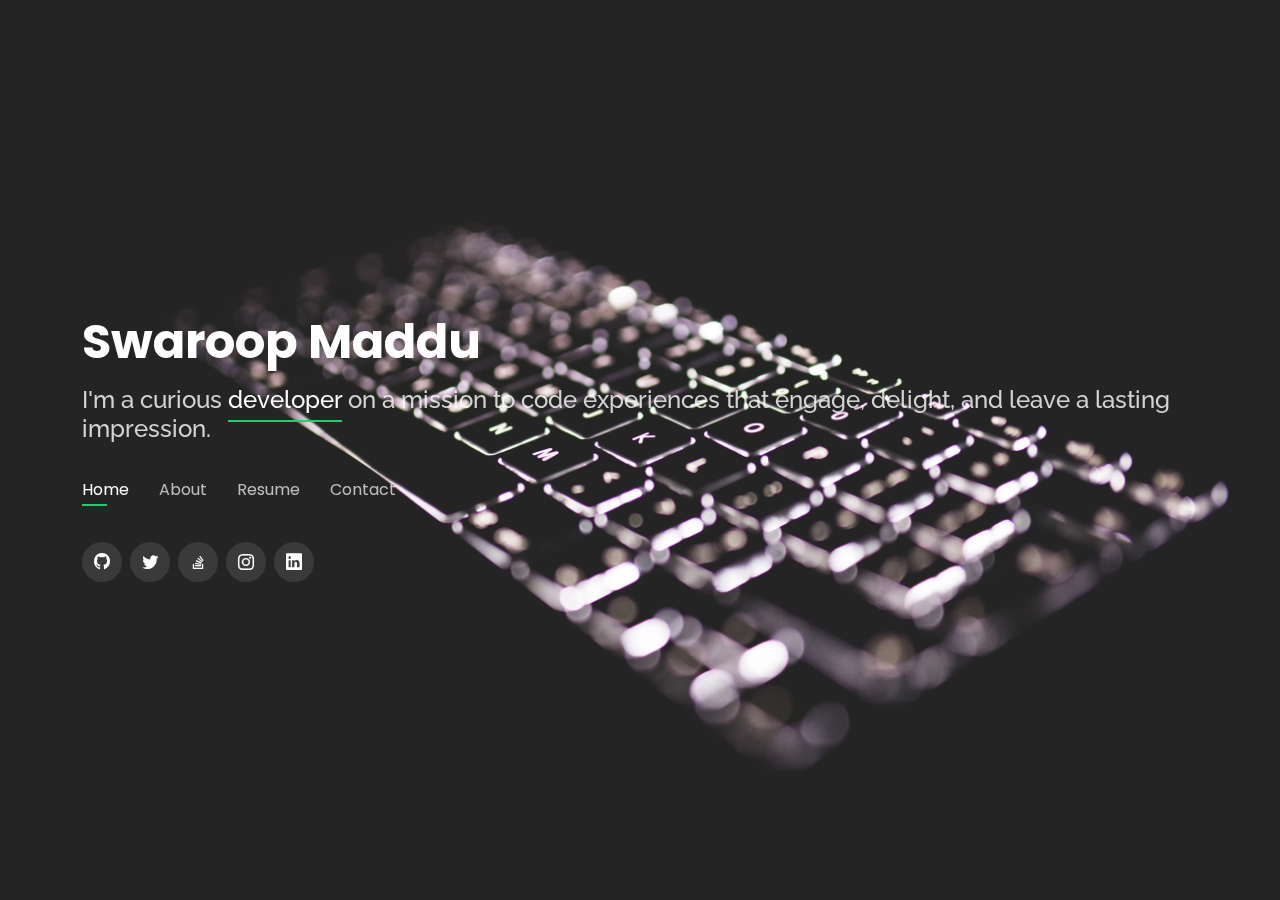
<file: index.html>
<!DOCTYPE html>
<html lang="en">

<head>
  <meta charset="utf-8">
  <meta content="width=device-width, initial-scale=1.0" name="viewport">

  <title>Swaroop Maddu</title>
  <meta content="" name="description">
  <meta content="" name="keywords">

  <!-- Favicons -->
  <link href="assets/img/favicon.png" rel="icon">
  <link href="assets/img/apple-touch-icon.png" rel="apple-touch-icon">

  <!-- Google Fonts -->
  <link
    href="https://fonts.googleapis.com/css?family=Open+Sans:300,300i,400,400i,600,600i,700,700i|Raleway:300,300i,400,400i,500,500i,600,600i,700,700i|Poppins:300,300i,400,400i,500,500i,600,600i,700,700i"
    rel="stylesheet">

  <!-- Vendor CSS Files -->
  <link href="assets/vendor/bootstrap/css/bootstrap.min.css" rel="stylesheet">
  <link href="assets/vendor/bootstrap-icons/bootstrap-icons.css" rel="stylesheet">
  <link href="assets/vendor/boxicons/css/boxicons.min.css" rel="stylesheet">
  <link href="assets/vendor/glightbox/css/glightbox.min.css" rel="stylesheet">
  <link href="assets/vendor/remixicon/remixicon.css" rel="stylesheet">
  <link href="assets/vendor/swiper/swiper-bundle.min.css" rel="stylesheet">

  <!-- Template Main CSS File -->
  <link href="assets/css/style.css" rel="stylesheet">

</head>
<style>
  .portfolio-wrap .img-fluid {
    width: 30rem;
    height: 15rem;
  }
</style>

<body>

  <!-- ======= Header ======= -->
  <header id="header">
    <div class="container">

      <h1><a href="index.html">Swaroop Maddu</a></h1>
      <h2>I'm a curious <span>developer</span> on a mission to code experiences that engage, delight, and leave a
        lasting impression.</h2>

      <nav id="navbar" class="navbar">
        <ul>
          <li><a class="nav-link active" href="#header">Home</a></li>
          <li><a class="nav-link" href="#about">About</a></li>
          <li><a class="nav-link" href="#resume">Resume</a></li>
          <li><a class="nav-link" href="#contact">Contact</a></li>
        </ul>
        <i class="bi bi-list mobile-nav-toggle"></i>
      </nav><!-- .navbar -->

      <div class="social-links">
        <a href="https://github.com/swaroopmaddu" class="github"><i class="bi bi-github"></i></a>
        <a href="https://twitter.com/madduswaroop" class="twitter"><i class="bi bi-twitter"></i></a>
        <a href="https://stackoverflow.com/users/8326080/maddu-swaroop" class="stackoverflow"><i
            class="ri-stack-overflow-fill"></i></a>
        <a href="https://www.instagram.com/swaroopmaddu/" class="instagram"><i class="bi bi-instagram"></i></a>
        <a href="https://www.linkedin.com/in/swaroopmaddu/" class="linkedin"><i class="bi bi-linkedin"></i></a>


      </div>

    </div>
  </header><!-- End Header -->

  <!-- ======= About Section ======= -->
  <section id="about" class="about">

    <!-- ======= About Me ======= -->
    <div class="about-me container">

      <div class="section-title">
        <h2>About</h2>
        <p>Learn more about me</p>
      </div>

      <div class="row">
        <div class="col-lg-4" data-aos="fade-right">
          <img src="assets/img/me.webp" class="img-fluid" alt="">
        </div>
        <div class="col-lg-8 pt-4 pt-lg-0 content" data-aos="fade-left">
          <h3>Developer</h3>
          <p class="fst-italic">
            <span>Otter Sec,</span> Remote, US
          </p>
          <div class="row mb-4">
            <p>
              &emsp;Hey there, I'm Swaroop Maddu, a passionate developer with a bachelor's degree in Computer Science
              and Engineering from the Rajiv Gandhi University of Knowledge and Technologies, Nuzvid. Over the past
              three years, I've immersed myself in the dynamic world of Web3 and Crypto, where I found my real passion.
            </p>
            <p>
              &emsp;My journey led me to Otter Sec, where I've been honing my skills as a Developer, specializing in
              building tools for Solana program verification. I've also delved into the realm of Stellar Blockchain,
              developing a Proof of Concept Formal Verification framework for Soroban Smart contracts from scratch.
            </p>
            <p>
              &emsp;When I'm not coding, you can find me indulging in my hobbies – capturing moments with my camera,
              exploring new destinations, or immersing myself in a great read. With a curious nature and a strong desire
              to learn, I'm constantly seeking new challenges and chances to broaden my knowledge and experiences.
            </p>
          </div>
          <div class="row">
            <div class="col-lg-6">
              <ul>
                <li><i class="bi bi-chevron-right"></i> <strong>Degree:</strong> <span>Bachelors</span></li>
              </ul>
            </div>
            <div class="col-lg-6">
              <ul>
                <li><i class="bi bi-chevron-right"></i> <strong>Experience:</strong> <span>3 Years</span></li>
              </ul>
            </div>
          </div>
        </div>
      </div>

    </div><!-- End About Me -->

    <!-- Start Skills -->
    <div class="interests container">

      <div class="section-title">
        <h2>Skills</h2>
      </div>

      <div class="row">
        <div class="col-lg-6 skills-boxes">
          <!-- Row1 -->
          <div class="col-lg-1"></div>
          <div class="col-lg-2">
            <div class="skill-box">
              <img width="48pc" height="48px" src="./assets/img/tech/rust.svg" alt="C" />
              <h6>Rust</h6>
            </div>
          </div>
          <div class="col-lg-2">
            <div class="skill-box">
              <img width="48pc" height="48px" src="./assets/img/tech/c.svg" alt="C" />
              <h6>C</h6>
            </div>
          </div>
          <div class="col-lg-2">
            <div class="skill-box">
              <img class="fill" src="./assets/img/tech/cpp.svg" alt="C++" />
              <h6>CPP</h6>
            </div>
          </div>

          <div class="col-lg-2">
            <div class="skill-box">
              <img src="./assets/img/tech/java.svg" alt="Java" />
              <h6>Java</h6>
            </div>
          </div>

          <div class="col-lg-2">
            <div class="skill-box">
              <img src="./assets/img/tech/python.svg" alt="Python" />
              <h6>Python</h6>
            </div>
          </div>

          <!-- Row2 -->
          <div class="col-lg-1"></div>
          <div class="col-lg-2">
            <div class="skill-box">
              <img src="./assets/img/tech/html.svg" alt="HTML" />
              <h6>HTML</h6>
            </div>
          </div>

          <div class="col-lg-2">
            <div class="skill-box">
              <img src="./assets/img/tech/css3.svg" alt="CSS" />
              <h6>CSS</h6>
            </div>
          </div>
          <div class="col-lg-2">
            <div class="skill-box">
              <img src="./assets/img/tech/js.svg" alt="JavaScript" />
              <h6>JS</h6>
            </div>
          </div>
          <div class="col-lg-2">
            <div class="skill-box">
              <img src="./assets/img/tech/flutter.svg" alt="Flutter" />
              <h6>Flutter</h6>
            </div>
          </div>
          <div class="col-lg-2">
            <div class="skill-box">
              <img src="./assets/img/tech/firebase.svg" alt="Firebase" />
              <h6>Firebase</h6>
            </div>
          </div>
          <!-- Row3 -->
          <div class="col-lg-2">
            <div class="skill-box">
              <img src="./assets/img/tech/django.svg" alt="Django" />
              <h6>Django</h6>
            </div>
          </div>
          <div class="col-lg-1"></div>
          <div class="col-lg-2">
            <div class="skill-box">
              <img src="./assets/img/tech/php.svg" alt="PHP" />
              <h6>PHP</h6>
            </div>
          </div>
          <div class="col-lg-2">
            <div class="skill-box">
              <img height="48px" src="./assets/img/tech/sql.png" alt="SQL" />
              <h6>SQL</h6>
            </div>
          </div>
          <div class="col-lg-2">
            <div class="skill-box">
              <img src="./assets/img/tech/github.svg" alt="Github" />
              <h6>GitHub</h6>
            </div>
          </div>

          <div class="col-lg-2">
            <div class="skill-box">
              <img src="./assets/img/tech/gitlab.svg" alt="Gitlab" />
              <h6>Gitlab</h6>
            </div>
          </div>


          <div class="col-lg-2">
            <div class="skill-box">
              <img height="48px" src="./assets/img/tech/linux.png" alt="Linux" />
              <h6>Linux</h6>
            </div>
          </div>
        </div>
        <div class="col-lg-6" data-aos="fade-right">
          <img src="assets/img/code.svg" class="img-fluid" alt="coding">
        </div>
      </div>
    </div>

    </div><!-- End Interests -->

    <!-- ======= Skills Proficiency  ======= -->
    <div class="skills container">

      <div class="section-title">
        <h2>Proficiency</h2>
      </div>

      <div class="row skills-content">
        <div class="col-lg-12">
          <div class="progress">
            <span class="skill">Backend <i class="val">85%</i></span>
            <div class="progress-bar-wrap">
              <div class="progress-bar" role="progressbar" aria-valuenow="85" aria-valuemin="0" aria-valuemax="100">
              </div>
            </div>
          </div>

          <div class="progress">
            <span class="skill">Frontend <i class="val">85%</i></span>
            <div class="progress-bar-wrap">
              <div class="progress-bar" role="progressbar" aria-valuenow="85" aria-valuemin="0" aria-valuemax="100">
              </div>
            </div>
          </div>

          <div class="progress">
            <span class="skill">Programming <i class="val">80%</i></span>
            <div class="progress-bar-wrap">
              <div class="progress-bar" role="progressbar" aria-valuenow="80" aria-valuemin="0" aria-valuemax="100">
              </div>
            </div>
          </div>

          <div class="progress">
            <span class="skill">Design <i class="val">60%</i></span>
            <div class="progress-bar-wrap">
              <div class="progress-bar" role="progressbar" aria-valuenow="60" aria-valuemin="0" aria-valuemax="100">
              </div>
            </div>
          </div>

        </div>

      </div>

    </div><!-- End Skills Proficiency -->

    <!-- ======= Interests ======= -->
    <div class="interests container">

      <div class="section-title">
        <h2>Interests</h2>
      </div>

      <div class="row">
        <div class="col-lg-3 col-md-4 mt-4">
          <div class="icon-box">
            <i class="ri-links-fill" style="color: #ffbb2c;"></i>
            <h3>Blockchain</h3>
          </div>
        </div>
        <div class="col-lg-3 col-md-4 mt-4">
          <div class="icon-box">
            <i class="ri-code-s-slash-line" style="color: #e361ff;"></i>
            <h3>Backend</h3>
          </div>
        </div>
        <div class="col-lg-3 col-md-4 mt-4">
          <div class="icon-box">
            <i class="ri-computer-line" style="color: #5578ff;"></i>
            <h3>Development</h3>
          </div>
        </div>
        <div class="col-lg-3 col-md-4 mt-4">
          <div class="icon-box">
            <i class="ri-smartphone-fill" style="color: #e80368;"></i>
            <h3>Securiy</h3>
          </div>
        </div>
      </div>

    </div><!-- End Interests -->

  </section><!-- End About Section -->

  <!-- ======= Resume Section ======= -->
  <section id="resume" class="resume">
    <div class="container">

      <div class="section-title">
        <h2>Resume</h2>
        <p>Check My Resume</p>
      </div>

      <div class="row">
        <div class="col-lg-6">

          <h3 class="resume-title">Education</h3>

          <div class="resume-item">
            <h4>Bachelor of Computer Science and Engineering</h4>
            <h5>2017 - 2021</h5>
            <p><em>Rajiv Gandhi University of Knowledge Technologies, Nuzvid</em></p>
            <ul>
              <li>GPA: 8.6</li>
            </ul>
          </div>

          <div class="resume-item">
            <h4>Pre University Course</h4>
            <h5>2015 - 2017</h5>
            <p><em>Rajiv Gandhi University of Knowledge Technologies, Nuzvid</em></p>
            <ul>
              <li>CGPA: 7.62</li>
            </ul>
          </div>

          <div class="resume-item">
            <h4>Secondary School Certificate</h4>
            <h5>2014 - 2015</h5>
            <p><em>Zilla Parishad High School, Jangareddigudem</em></p>
            <ul>
              <li>GPA: 9.7</li>
            </ul>
          </div>
        </div>
        <div class="col-lg-6">
          <h3 class="resume-title">Professional Experience</h3>

          <div class="resume-item">
            <h4>Developer</h4>
            <h5>December 2022 - Present</h5>
            <p><em>Otter Sec, Remote</em></p>
            <p>
              <li>Building tools for Solana program verification.</li>
              <li>Developing APIs to expose program address status.</li>
              <li>Developing tooling for formal verification on Solana and Stellar smart contracts.</li>
            </p>
          </div>

          <div class="resume-item">
            <h4>Research Engineer</h4>
            <h5>June 2021 - November 2022</h5>
            <p><em>Strawhats, Bangalore</em></p>
            <p>
              <li>Contributed to Solana Blockchain Projects.</li>
              <li>Created the open-source Phantom Connect package, facilitating seamless integration between Flutter
              Applications and Phantom Wallet.</li>
            </p>
          </div>

          <div class="resume-item">
            <h4>Application Developer</h4>
            <h5>May 2019 - May 2020</h5>
            <p><em>Moonshots, Pune</em></p>
            <p>
              <li>Worked as a Flutter Application Developer intern.</li>
              <li>Developed a Proof of Concept (POC) for Secure Chat Application Using FIDO Authentication using Flutter.</li>
            </p>
          </div>

        </div>

      </div>

    </div>
  </section><!-- End Resume Section -->


  <!-- ======= Contact Section ======= -->
  <section id="contact" class="contact">
    <div class="container">

      <div class="section-title">
        <h2>Contact</h2>
        <p>Contact Me</p>
      </div>

      <div class="row mt-2">

        <div class="col-md-6 mt-4 mt-md-0 d-flex align-items-stretch">
          <div class="info-box">
            <i class="bx bx-share-alt"></i>
            <h3>Social Profiles</h3>
            <div class="social-links">
              <a href="https://www.linkedin.com/in/swaroopmaddu/" class="linkedin"><i class="bi bi-linkedin"></i></a>
              <a href="https://twitter.com/madduswaroop" class="twitter"><i class="bi bi-twitter"></i></a>
              <a href="https://www.instagram.com/swaroopmaddu/" class="instagram"><i class="bi bi-instagram"></i></a>
            </div>
          </div>
        </div>

        <div class="col-md-6 mt-4 d-flex align-items-stretch">
          <div class="info-box">
            <i class="bx bx-envelope"></i>
            <h3>Email Me</h3>
            <a href="mailto:madduswaroop@gmail.com" target="_blank">madduswaroop@gmail.com</a>
          </div>
        </div>
      </div>

    </div>
  </section><!-- End Contact Section -->


  <!-- Vendor JS Files -->
  <script src="assets/vendor/bootstrap/js/bootstrap.bundle.min.js"></script>
  <script src="assets/vendor/glightbox/js/glightbox.min.js"></script>
  <script src="assets/vendor/isotope-layout/isotope.pkgd.min.js"></script>
  <script src="assets/vendor/php-email-form/validate.js"></script>
  <script src="assets/vendor/purecounter/purecounter.js"></script>
  <script src="assets/vendor/swiper/swiper-bundle.min.js"></script>
  <script src="assets/vendor/waypoints/noframework.waypoints.js"></script>

  <!-- Template Main JS File -->
  <script src="assets/js/main.js"></script>

</body>

</html>
</file>
<file: assets/css/style.css>
/*--------------------------------------------------------------
# General
--------------------------------------------------------------*/
body {
  font-family: "Open Sans", sans-serif;
  background-color: #040404;
  color: #fff;
  position: relative;
  background: transparent;
}

body::before {
  content: "";
  position: fixed;
  background: #040404 url("../img/bg.webp") top right no-repeat;
  background-size: cover;
  left: 0;
  right: 0;
  top: 0;
  height: 100vh;
  z-index: -1;
}

@media (min-width: 1024px) {
  body::before {
    background-attachment: fixed;
  }
}

a {
  color: #18d26e;
  text-decoration: none;
}

a:hover {
  color: #35e888;
  text-decoration: none;
}

h1, h2, h3, h4, h5, h6 {
  font-family: "Raleway", sans-serif;
}

/*--------------------------------------------------------------
# Header
--------------------------------------------------------------*/
#header {
  transition: ease-in-out 0.3s;
  position: relative;
  height: 100vh;
  display: flex;
  align-items: center;
  z-index: 997;
  overflow-y: auto;
}

#header * {
  transition: ease-in-out 0.3s;
}

#header h1 {
  font-size: 48px;
  margin: 0;
  padding: 0;
  line-height: 1;
  font-weight: 700;
  font-family: "Poppins", sans-serif;
}

#header h1 a, #header h1 a:hover {
  color: #fff;
  line-height: 1;
  display: inline-block;
}

#header h2 {
  font-size: 24px;
  margin-top: 20px;
  color: rgba(255, 255, 255, 0.8);
}

#header h2 span {
  color: #fff;
  border-bottom: 2px solid #18d26e;
  padding-bottom: 6px;
}

#header img {
  padding: 0;
  margin: 0;
}

#header .social-links {
  margin-top: 40px;
  display: flex;
}

#header .social-links a {
  font-size: 16px;
  display: flex;
  justify-content: center;
  align-items: center;
  background: rgba(255, 255, 255, 0.1);
  color: #fff;
  line-height: 1;
  margin-right: 8px;
  border-radius: 50%;
  width: 40px;
  height: 40px;
}

#header .social-links a:hover {
  background: #18d26e;
}

@media (max-width: 992px) {
  #header h1 {
    font-size: 36px;
  }
  #header h2 {
    font-size: 20px;
    line-height: 30px;
  }
  #header .social-links {
    margin-top: 15px;
  }
  #header .container {
    display: flex;
    flex-direction: column;
    align-items: center;
  }
}

/* Header Top */
#header.header-top {
  height: 80px;
  position: fixed;
  left: 0;
  top: 0;
  right: 0;
  background: rgba(0, 0, 0, 0.9);
}

#header.header-top .social-links, #header.header-top h2 {
  display: none;
}

#header.header-top h1 {
  margin-right: auto;
  font-size: 36px;
}

#header.header-top .container {
  display: flex;
  align-items: center;
}

#header.header-top .navbar {
  margin: 0;
}

@media (max-width: 768px) {
  #header.header-top {
    height: 60px;
  }
  #header.header-top h1 {
    font-size: 26px;
  }
}

/*--------------------------------------------------------------
# Navigation Menu
--------------------------------------------------------------*/
/**
* Desktop Navigation 
*/
.navbar {
  padding: 0;
  margin-top: 35px;
}

.navbar ul {
  margin: 0;
  padding: 0;
  display: flex;
  list-style: none;
  align-items: center;
}

.navbar li {
  position: relative;
}

.navbar li + li {
  margin-left: 30px;
}

.navbar a, .navbar a:focus {
  display: flex;
  align-items: center;
  justify-content: space-between;
  padding: 0;
  font-family: "Poppins", sans-serif;
  font-size: 16px;
  font-weight: 400;
  color: rgba(255, 255, 255, 0.7);
  white-space: nowrap;
  transition: 0.3s;
}

.navbar a i, .navbar a:focus i {
  font-size: 12px;
  line-height: 0;
  margin-left: 5px;
}

.navbar a:before {
  content: "";
  position: absolute;
  width: 0;
  height: 2px;
  bottom: -4px;
  left: 0;
  background-color: #18d26e;
  visibility: hidden;
  width: 0px;
  transition: all 0.3s ease-in-out 0s;
}

.navbar a:hover:before, .navbar li:hover > a:before, .navbar .active:before {
  visibility: visible;
  width: 25px;
}

.navbar a:hover, .navbar .active, .navbar .active:focus, .navbar li:hover > a {
  color: #fff;
}

/**
* Mobile Navigation 
*/
.mobile-nav-toggle {
  color: #fff;
  font-size: 28px;
  cursor: pointer;
  display: none;
  line-height: 0;
  transition: 0.5s;
  position: fixed;
  right: 15px;
  top: 15px;
}

@media (max-width: 991px) {
  .mobile-nav-toggle {
    display: block;
  }
  .navbar ul {
    display: none;
  }
}

.navbar-mobile {
  position: fixed;
  overflow: hidden;
  top: 0;
  right: 0;
  left: 0;
  bottom: 0;
  background: rgba(0, 0, 0, 0.9);
  transition: 0.3s;
  z-index: 999;
  margin-top: 0;
}

.navbar-mobile .mobile-nav-toggle {
  position: absolute;
  top: 15px;
  right: 15px;
}

.navbar-mobile ul {
  display: block;
  position: absolute;
  top: 55px;
  right: 15px;
  bottom: 45px;
  left: 15px;
  padding: 10px 0;
  overflow-y: auto;
  transition: 0.3s;
  border: 2px solid rgba(255, 255, 255, 0.2);
}

.navbar-mobile li {
  padding: 12px 20px;
}

.navbar-mobile li + li {
  margin: 0;
}

.navbar-mobile a {
  font-size: 16px;
  position: relative;
}

/*--------------------------------------------------------------
# Sections General
--------------------------------------------------------------*/
section {
  overflow: hidden;
  position: absolute;
  width: 100%;
  top: 140px;
  bottom: 100%;
  opacity: 0;
  transition: ease-in-out 0.4s;
  z-index: 2;
}

section.section-show {
  top: 100px;
  bottom: auto;
  opacity: 1;
  padding-bottom: 45px;
}

section .container {
  background: rgba(0, 0, 0, 0.9);
  padding: 30px;
}

@media (max-width: 768px) {
  section {
    top: 120px;
  }
  section.section-show {
    top: 80px;
  }
}

.section-title h2 {
  font-size: 14px;
  font-weight: 500;
  padding: 0;
  line-height: 1px;
  margin: 0 0 20px 0;
  letter-spacing: 2px;
  text-transform: uppercase;
  color: #aaaaaa;
  font-family: "Poppins", sans-serif;
}

.section-title h2::after {
  content: "";
  width: 120px;
  height: 1px;
  display: inline-block;
  background: #4ceb95;
  margin: 4px 10px;
}

.section-title p {
  margin: 0;
  margin: -15px 0 15px 0;
  font-size: 36px;
  font-weight: 700;
  text-transform: uppercase;
  font-family: "Poppins", sans-serif;
  color: #fff;
}

/*--------------------------------------------------------------
# About
--------------------------------------------------------------*/
.about-me .content h3 {
  font-weight: 700;
  font-size: 26px;
  color: #18d26e;
}

.about-me .content ul {
  list-style: none;
  padding: 0;
}

.about-me .content ul li {
  margin-bottom: 20px;
  display: flex;
  align-items: center;
}

.about-me .content ul strong {
  margin-right: 10px;
}

.about-me .content ul i {
  font-size: 16px;
  margin-right: 5px;
  color: #18d26e;
  line-height: 0;
}

.about-me .content p:last-child {
  margin-bottom: 0;
}

/*--------------------------------------------------------------
# Counts
--------------------------------------------------------------*/
.counts {
  padding: 70px 0 60px;
}

.counts .count-box {
  padding: 30px 30px 25px 30px;
  width: 100%;
  position: relative;
  text-align: center;
  background: rgba(255, 255, 255, 0.08);
}

.counts .count-box i {
  position: absolute;
  top: -25px;
  left: 50%;
  transform: translateX(-50%);
  font-size: 24px;
  background: rgba(255, 255, 255, 0.1);
  padding: 12px;
  color: #18d26e;
  border-radius: 50px;
  line-height: 0;
}

.counts .count-box span {
  font-size: 36px;
  display: block;
  font-weight: 600;
  color: #fff;
}

.counts .count-box p {
  padding: 0;
  margin: 0;
  font-family: "Raleway", sans-serif;
  font-size: 14px;
}

/*--------------------------------------------------------------
# Skills
--------------------------------------------------------------*/
.skills .progress {
  height: 60px;
  display: block;
  background: none;
  border-radius: 0;
}

.skills .progress .skill {
  padding: 10px 0;
  margin: 0;
  text-transform: uppercase;
  display: block;
  font-weight: 600;
  font-family: "Poppins", sans-serif;
  color: #fff;
}

.skills .progress .skill .val {
  float: right;
  font-style: normal;
}

.skills .progress-bar-wrap {
  background: rgba(255, 255, 255, 0.2);
}

.skills .progress-bar {
  width: 1px;
  height: 10px;
  transition: .9s;
  background-color: #18d26e;
}

/*--------------------------------------------------------------
# Interests
--------------------------------------------------------------*/
.interests .icon-box {
  display: flex;
  align-items: center;
  padding: 20px;
  background: rgba(255, 255, 255, 0.08);
  transition: ease-in-out 0.3s;
}

.interests .icon-box i {
  font-size: 32px;
  padding-right: 10px;
  line-height: 1;
}

.interests .icon-box h3 {
  font-weight: 700;
  margin: 0;
  padding: 0;
  line-height: 1;
  font-size: 16px;
  color: #fff;
}

.interests .icon-box:hover {
  background: rgba(255, 255, 255, 0.12);
}

/*--------------------------------------------------------------
# Testimonials
--------------------------------------------------------------*/
.testimonials .testimonial-item {
  box-sizing: content-box;
  min-height: 320px;
}

.testimonials .testimonial-item .testimonial-img {
  width: 90px;
  border-radius: 50%;
  margin: -40px 0 0 40px;
  position: relative;
  z-index: 2;
  border: 6px solid rgba(255, 255, 255, 0.12);
}

.testimonials .testimonial-item h3 {
  font-size: 18px;
  font-weight: bold;
  margin: 10px 0 5px 45px;
  color: #fff;
}

.testimonials .testimonial-item h4 {
  font-size: 14px;
  color: #999;
  margin: 0 0 0 45px;
}

.testimonials .testimonial-item .quote-icon-left, .testimonials .testimonial-item .quote-icon-right {
  color: rgba(255, 255, 255, 0.25);
  font-size: 26px;
}

.testimonials .testimonial-item .quote-icon-left {
  display: inline-block;
  left: -5px;
  position: relative;
}

.testimonials .testimonial-item .quote-icon-right {
  display: inline-block;
  right: -5px;
  position: relative;
  top: 10px;
}

.testimonials .testimonial-item p {
  font-style: italic;
  margin: 0 15px 0 15px;
  padding: 20px 20px 60px 20px;
  background: rgba(255, 255, 255, 0.1);
  position: relative;
  border-radius: 6px;
  position: relative;
  z-index: 1;
}

.testimonials .swiper-pagination {
  margin-top: 20px;
  position: relative;
}

.testimonials .swiper-pagination .swiper-pagination-bullet {
  width: 12px;
  height: 12px;
  opacity: 1;
  background-color: rgba(255, 255, 255, 0.3);
}

.testimonials .swiper-pagination .swiper-pagination-bullet-active {
  background-color: #18d26e;
}

/*--------------------------------------------------------------
# Resume
--------------------------------------------------------------*/
.resume .resume-title {
  font-size: 26px;
  font-weight: 700;
  margin-top: 20px;
  margin-bottom: 20px;
  color: #fff;
}

.resume .resume-item {
  padding: 0 0 20px 20px;
  margin-top: -2px;
  border-left: 2px solid rgba(255, 255, 255, 0.2);
  position: relative;
}

.resume .resume-item h4 {
  line-height: 18px;
  font-size: 18px;
  font-weight: 600;
  text-transform: uppercase;
  font-family: "Poppins", sans-serif;
  color: #18d26e;
  margin-bottom: 10px;
}

.resume .resume-item h5 {
  font-size: 16px;
  background: rgba(255, 255, 255, 0.15);
  padding: 5px 15px;
  display: inline-block;
  font-weight: 600;
  margin-bottom: 10px;
}

.resume .resume-item ul {
  padding-left: 20px;
}

.resume .resume-item ul li {
  padding-bottom: 10px;
}

.resume .resume-item:last-child {
  padding-bottom: 0;
}

.resume .resume-item::before {
  content: "";
  position: absolute;
  width: 16px;
  height: 16px;
  border-radius: 50px;
  left: -9px;
  top: 0;
  background: #18d26e;
  border: 2px solid #18d26e;
}

/*--------------------------------------------------------------
# Services
--------------------------------------------------------------*/
.services .icon-box {
  text-align: center;
  background: rgba(204, 204, 204, 0.1);
  padding: 80px 20px;
  transition: all ease-in-out 0.3s;
}

.services .icon-box .icon {
  margin: 0 auto;
  width: 64px;
  height: 64px;
  background: #18d26e;
  border-radius: 5px;
  transition: all .3s ease-out 0s;
  display: flex;
  align-items: center;
  justify-content: center;
  margin-bottom: 20px;
  transform-style: preserve-3d;
}

.services .icon-box .icon i {
  color: #fff;
  font-size: 28px;
}

.services .icon-box .icon::before {
  position: absolute;
  content: '';
  left: -8px;
  top: -8px;
  height: 100%;
  width: 100%;
  background: rgba(255, 255, 255, 0.15);
  border-radius: 5px;
  transition: all .3s ease-out 0s;
  transform: translateZ(-1px);
}

.services .icon-box h4 {
  font-weight: 700;
  margin-bottom: 15px;
  font-size: 24px;
}

.services .icon-box h4 a {
  color: #fff;
}

.services .icon-box p {
  line-height: 24px;
  font-size: 14px;
  margin-bottom: 0;
}

.services .icon-box:hover {
  background: #18d26e;
  border-color: #18d26e;
}

.services .icon-box:hover .icon {
  background: #fff;
}

.services .icon-box:hover .icon i {
  color: #18d26e;
}

.services .icon-box:hover .icon::before {
  background: #35e888;
}

.services .icon-box:hover h4 a, .services .icon-box:hover p {
  color: #fff;
}

/*--------------------------------------------------------------
# Portfolio
--------------------------------------------------------------*/
.portfolio .portfolio-item {
  margin-bottom: 30px;
}

.portfolio #portfolio-flters {
  padding: 0;
  margin: 0 auto 15px auto;
  list-style: none;
  text-align: center;
  border-radius: 50px;
  padding: 2px 15px;
}

.portfolio #portfolio-flters li {
  cursor: pointer;
  display: inline-block;
  padding: 8px 16px 10px 16px;
  font-size: 14px;
  font-weight: 600;
  line-height: 1;
  text-transform: uppercase;
  color: #fff;
  background: rgba(255, 255, 255, 0.1);
  margin: 0 3px 10px 3px;
  transition: all 0.3s ease-in-out;
  border-radius: 4px;
}

.portfolio #portfolio-flters li:hover, .portfolio #portfolio-flters li.filter-active {
  background: #18d26e;
}

.portfolio #portfolio-flters li:last-child {
  margin-right: 0;
}

.portfolio .portfolio-wrap {
  transition: 0.3s;
  position: relative;
  overflow: hidden;
  z-index: 1;
  background: rgba(0, 0, 0, 0.6);
}

.portfolio .portfolio-wrap::before {
  content: "";
  background: rgba(0, 0, 0, 0.6);
  position: absolute;
  left: 30px;
  right: 30px;
  top: 30px;
  bottom: 30px;
  transition: all ease-in-out 0.3s;
  z-index: 2;
  opacity: 0;
}

.portfolio .portfolio-wrap .portfolio-info {
  opacity: 0;
  position: absolute;
  top: 0;
  left: 0;
  right: 0;
  bottom: 0;
  text-align: center;
  z-index: 3;
  transition: all ease-in-out 0.3s;
  display: flex;
  flex-direction: column;
  justify-content: center;
  align-items: center;
}

.portfolio .portfolio-wrap .portfolio-info::before {
  display: block;
  content: "";
  width: 48px;
  height: 48px;
  position: absolute;
  top: 35px;
  left: 35px;
  border-top: 3px solid #fff;
  border-left: 3px solid #fff;
  transition: all 0.5s ease 0s;
  z-index: 9994;
}

.portfolio .portfolio-wrap .portfolio-info::after {
  display: block;
  content: "";
  width: 48px;
  height: 48px;
  position: absolute;
  bottom: 35px;
  right: 35px;
  border-bottom: 3px solid #fff;
  border-right: 3px solid #fff;
  transition: all 0.5s ease 0s;
  z-index: 9994;
}

.portfolio .portfolio-wrap .portfolio-info h4 {
  font-size: 20px;
  color: #fff;
  font-weight: 600;
}

.portfolio .portfolio-wrap .portfolio-info p {
  color: #ffffff;
  font-size: 14px;
  text-transform: uppercase;
  padding: 0;
  margin: 0;
}

.portfolio .portfolio-wrap .portfolio-links {
  text-align: center;
  z-index: 4;
}

.portfolio .portfolio-wrap .portfolio-links a {
  color: #fff;
  margin: 0 2px;
  font-size: 28px;
  display: inline-block;
  transition: 0.3s;
}

.portfolio .portfolio-wrap .portfolio-links a:hover {
  color: #63eda3;
}

.portfolio .portfolio-wrap:hover::before {
  top: 0;
  left: 0;
  right: 0;
  bottom: 0;
  opacity: 1;
}

.portfolio .portfolio-wrap:hover .portfolio-info {
  opacity: 1;
}

.portfolio .portfolio-wrap:hover .portfolio-info::before {
  top: 15px;
  left: 15px;
}

.portfolio .portfolio-wrap:hover .portfolio-info::after {
  bottom: 15px;
  right: 15px;
}

/*--------------------------------------------------------------
# Portfolio Details
--------------------------------------------------------------*/
.portfolio-details {
  padding-top: 40px;
  background: rgba(0, 0, 0, 0.8);
  position: fixed;
  left: 0;
  right: 0;
  top: 0;
  bottom: 0;
  overflow-y: auto;
}

.portfolio-details .container {
  padding-top: 20px;
  padding-bottom: 40px;
}

.portfolio-details .portfolio-title {
  font-size: 26px;
  font-weight: 700;
  margin-bottom: 20px;
}

.portfolio-details .portfolio-info {
  padding-top: 45px;
}

.portfolio-details .portfolio-info h3 {
  font-size: 22px;
  font-weight: 400;
  margin-bottom: 20px;
}

.portfolio-details .portfolio-info ul {
  list-style: none;
  padding: 0;
  font-size: 15px;
}

.portfolio-details .portfolio-info ul li + li {
  margin-top: 10px;
}

.portfolio-details .portfolio-info p {
  font-size: 15px;
  padding: 15px 0 0 0;
}

@media (max-width: 992px) {
  .portfolio-details .portfolio-info {
    padding-top: 20px;
  }
}

.portfolio-details .swiper-pagination {
  margin-top: 20px;
  position: relative;
}

.portfolio-details .swiper-pagination .swiper-pagination-bullet {
  width: 12px;
  height: 12px;
  opacity: 1;
  background-color: rgba(255, 255, 255, 0.3);
}

.portfolio-details .swiper-pagination .swiper-pagination-bullet-active {
  background-color: #18d26e;
}

/*--------------------------------------------------------------
# Contact
--------------------------------------------------------------*/
.contact .info-box {
  color: #444444;
  padding: 20px;
  width: 100%;
  background: rgba(255, 255, 255, 0.08);
}

.contact .info-box i.bx {
  font-size: 24px;
  color: #18d26e;
  border-radius: 50%;
  padding: 14px;
  float: left;
  background: rgba(255, 255, 255, 0.1);
}

.contact .info-box h3 {
  font-size: 20px;
  color: rgba(255, 255, 255, 0.5);
  font-weight: 700;
  margin: 10px 0 8px 68px;
}

.contact .info-box p {
  padding: 0;
  color: #fff;
  line-height: 24px;
  font-size: 14px;
  margin: 0 0 0 68px;
}

.contact .info-box .social-links {
  margin: 5px 0 0 68px;
  display: flex;
}

.contact .info-box .social-links a {
  font-size: 18px;
  display: inline-block;
  color: #fff;
  line-height: 1;
  margin-right: 12px;
  transition: 0.3s;
}

.contact .info-box .social-links a:hover {
  color: #18d26e;
}

.contact .php-email-form {
  padding: 30px;
  background: rgba(255, 255, 255, 0.08);
}

.contact .php-email-form .error-message {
  display: none;
  background: rgba(255, 255, 255, 0.08);
  background: #ed3c0d;
  text-align: left;
  padding: 15px;
  font-weight: 600;
}

.contact .php-email-form .error-message br + br {
  margin-top: 25px;
}

.contact .php-email-form .sent-message {
  display: none;
  background: rgba(255, 255, 255, 0.08);
  background: #18d26e;
  text-align: center;
  padding: 15px;
  font-weight: 600;
}

.contact .php-email-form .loading {
  display: none;
  background: rgba(255, 255, 255, 0.08);
  text-align: center;
  padding: 15px;
}

.contact .php-email-form .loading:before {
  content: "";
  display: inline-block;
  border-radius: 50%;
  width: 24px;
  height: 24px;
  margin: 0 10px -6px 0;
  border: 3px solid #18d26e;
  border-top-color: #eee;
  -webkit-animation: animate-loading 1s linear infinite;
  animation: animate-loading 1s linear infinite;
}

.contact .php-email-form input, .contact .php-email-form textarea {
  border-radius: 0;
  box-shadow: none;
  font-size: 14px;
  background: rgba(255, 255, 255, 0.08);
  border: 0;
  transition: 0.3s;
  color: #fff;
}

.contact .php-email-form input:focus, .contact .php-email-form textarea:focus {
  background-color: rgba(255, 255, 255, 0.11);
}

.contact .php-email-form input::-webkit-input-placeholder, .contact .php-email-form textarea::-webkit-input-placeholder {
  color: rgba(255, 255, 255, 0.3);
  opacity: 1;
}

.contact .php-email-form input::-moz-placeholder, .contact .php-email-form textarea::-moz-placeholder {
  color: rgba(255, 255, 255, 0.3);
  opacity: 1;
}

.contact .php-email-form input::placeholder, .contact .php-email-form textarea::placeholder {
  color: rgba(255, 255, 255, 0.3);
  opacity: 1;
}

.contact .php-email-form input {
  padding: 10px 15px;
}

.contact .php-email-form textarea {
  padding: 12px 15px;
}

.contact .php-email-form button[type="submit"] {
  background: #18d26e;
  border: 0;
  padding: 10px 30px;
  color: #fff;
  transition: 0.4s;
  border-radius: 4px;
}

.contact .php-email-form button[type="submit"]:hover {
  background: #15bb62;
}

@-webkit-keyframes animate-loading {
  0% {
    transform: rotate(0deg);
  }
  100% {
    transform: rotate(360deg);
  }
}

@keyframes animate-loading {
  0% {
    transform: rotate(0deg);
  }
  100% {
    transform: rotate(360deg);
  }
}

/*--------------------------------------------------------------
# Credits
--------------------------------------------------------------*/
.credits {
  position: fixed;
  right: 0;
  left: 0;
  bottom: 0;
  padding: 15px;
  text-align: right;
  font-size: 13px;
  color: #fff;
  z-index: 999999;
}

@media (max-width: 992px) {
  .credits {
    text-align: center;
    padding: 10px;
    background: rgba(0, 0, 0, 0.8);
  }
}

.credits a {
  color: #18d26e;
  transition: 0.3s;
}

.credits a:hover {
  color: #fff;
}

.skill-box{    
  text-align: center;
  width: 6rem;
  height: 6rem;
  padding: 20px;
  background: rgba(255, 255, 255, 0.08);
  transition: ease-in-out 0.3s;
  font-size: 40px;
  padding-right: 10px;
  line-height: 1;
  margin-bottom: 5px;
}
.skill-box h6{
  font-family: "Poppins", sans-serif;
  text-align: center;
  color: #fff;
  font-size: 16px;
  margin-top: 0;
  margin-bottom: 0;
}
.skill-box .fill{
  filter: invert(88%) sepia(21%) saturate(935%) hue-rotate(23deg) brightness(85%) contrast(97%);
}

.skills-boxes{
  display: flex;
  flex-wrap: wrap;
  justify-content: flex-start;
}

.skill-box:hover{
  border-radius: 5px;
  aspect-ratio: 1/1;
  transform: scale(1.2);
  z-index: 10;
  transition: ease-in-out 0.2s;
}
</file>
